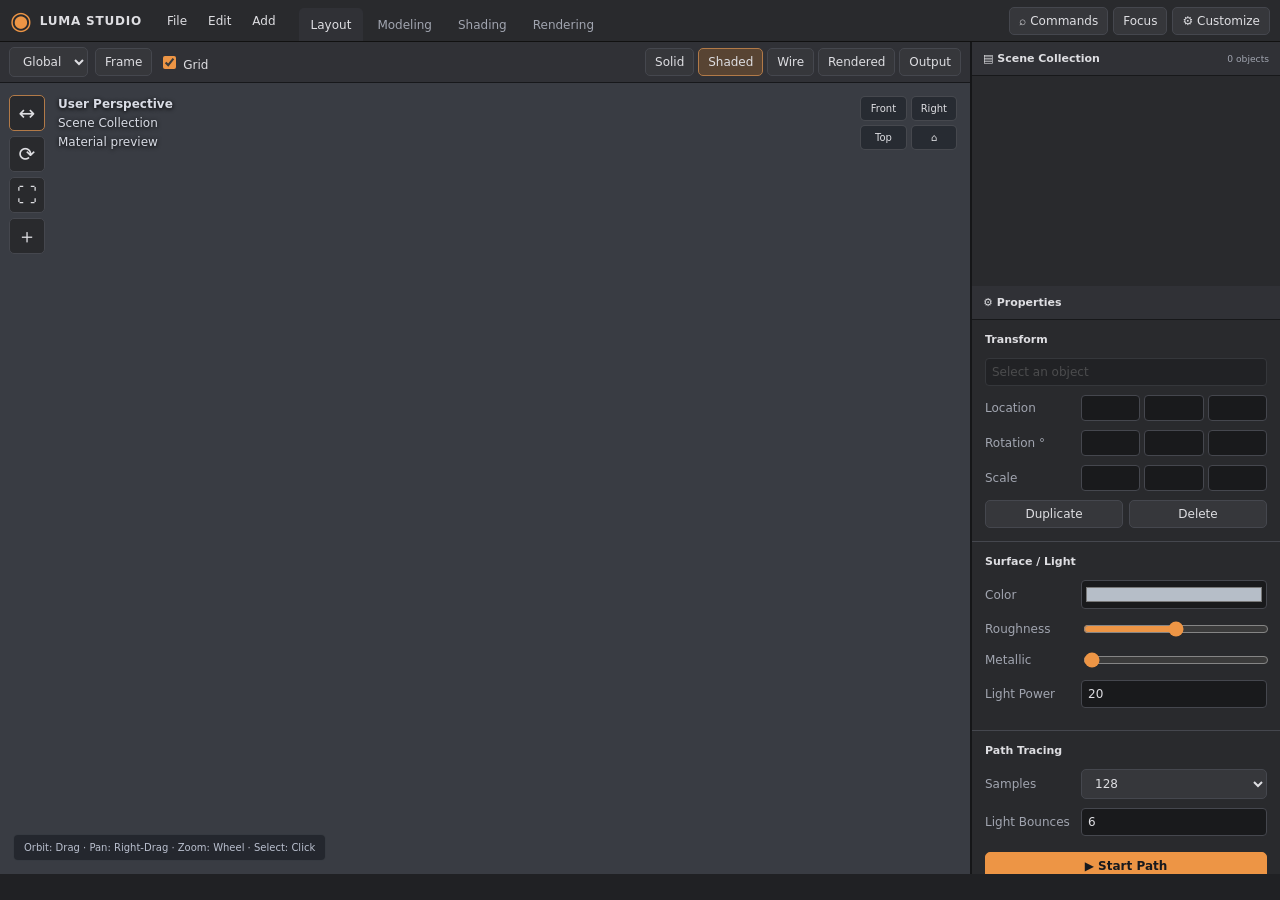
<file: htmv2.html>
<!doctype html>
<html lang="en">
<head>
  <meta charset="utf-8">
  <meta name="viewport" content="width=device-width, initial-scale=1">
  <title>Luma Studio — Web 3D Editor</title>

  <style>
    :root {
      color-scheme: dark;
      --bg: #202124; --panel: #292a2d; --dark: #191a1c;
      --raised: #303136; --control: #36373b; --line: #45474e;
      --text: #dedee2; --muted: #a1a5b0; --accent: #ed9545;
      --sidebar: 310px;
    }

    * { box-sizing: border-box; scrollbar-width: thin; scrollbar-color: var(--line) transparent; }

    body {
      margin: 0; overflow: hidden; background: var(--bg); color: var(--text);
      font: 12px Inter, system-ui, sans-serif;
    }

    button, input, select { font: inherit; }
    button, select {
      color: var(--text); background: var(--control); border: 1px solid var(--line);
      border-radius: 5px; padding: 6px 9px; cursor: pointer;
    }
    button:hover { filter: brightness(1.15); }
    button:disabled, input:disabled { opacity: .45; cursor: not-allowed; }
    button:focus-visible, input:focus-visible, select:focus-visible {
      outline: 2px solid var(--accent); outline-offset: 2px;
    }
    button.active {
      background: color-mix(in srgb, var(--accent) 24%, var(--panel));
      border-color: color-mix(in srgb, var(--accent) 65%, var(--line));
    }
    button.primary {
      background: var(--accent); border-color: var(--accent);
      color: #17191e; font-weight: 750;
    }

    input {
      width: 100%; min-width: 0; padding: 6px; color: var(--text);
      background: var(--dark); border: 1px solid var(--line); border-radius: 4px;
    }
    input[type="checkbox"] { width: auto; accent-color: var(--accent); }
    input[type="range"] { padding: 0; accent-color: var(--accent); }
    input[type="color"] { height: 29px; padding: 2px; }

    .spacer { flex: 1; }

    .app-header {
      height: 42px; display: flex; align-items: center; gap: 5px;
      padding: 0 10px; background: var(--panel); border-bottom: 1px solid #111;
    }
    .brand {
      display: flex; align-items: center; gap: 7px; color: var(--text);
      text-decoration: none; font-weight: 700; letter-spacing: .8px; margin-right: 12px;
    }
    .brand-icon { color: var(--accent); font-size: 25px; }

    .menu { position: relative; }
    .menu summary { list-style: none; padding: 8px; cursor: pointer; border-radius: 4px; }
    .menu summary::-webkit-details-marker { display: none; }
    .menu[open] summary, .menu summary:hover { background: var(--control); }
    .menu-popup {
      position: absolute; left: 0; top: 33px; z-index: 50; width: 220px;
      padding: 5px; max-height: calc(100dvh - 80px); overflow: auto;
      background: var(--panel); border: 1px solid var(--line); border-radius: 6px;
      box-shadow: 0 12px 35px #0008;
    }
    .menu-popup button {
      display: flex; align-items: center; justify-content: space-between;
      width: 100%; border: 0; background: transparent; padding: 9px; text-align: left;
    }
    .menu-popup button:hover { background: var(--raised); }

    .workspace-tabs { display: flex; align-self: stretch; gap: 2px; margin-left: 10px; }
    .workspace-tabs button {
      margin-top: 8px; padding: 0 12px; border: 0; border-radius: 5px 5px 0 0;
      background: transparent; color: var(--muted);
    }
    .workspace-tabs button.active { background: var(--raised); color: var(--text); }

    main { display: flex; height: calc(100dvh - 68px); }
    .workspace { display: flex; flex: 1; min-width: 0; flex-direction: column; }

    .viewport-toolbar {
      display: flex; align-items: center; flex-wrap: wrap; gap: 7px;
      min-height: 37px; padding: 5px 9px; background: var(--raised); border-bottom: 1px solid #17181b;
    }

    #viewport { position: relative; flex: 1; min-height: 0; overflow: hidden; background: #393c43; }
    #viewport canvas { display: block; width: 100%; height: 100%; touch-action: none; }

    .tool-rail {
      position: absolute; z-index: 3; top: 12px; left: 9px;
      display: flex; flex-direction: column; gap: 5px;
    }
    .tool-rail button { width: 36px; height: 36px; padding: 0; font-size: 20px; background: var(--panel); }

    .viewport-overlay {
      position: absolute; top: 14px; left: 58px; display: flex; flex-direction: column;
      gap: 5px; pointer-events: none; color: #d9dce5; text-shadow: 0 1px 4px #000;
    }

    .view-buttons { position: absolute; top: 13px; right: 13px; display: grid; grid-template-columns: 1fr 1fr; gap: 4px; }
    .view-buttons button { font-size: 10px; background: #252830d9; border-color: #ffffff24; }

    #viewportHint {
      position: absolute; bottom: 13px; left: 13px; padding: 7px 10px;
      color: #bac0cf; background: #1c2028b8; border: 1px solid #ffffff16;
      border-radius: 5px; font-size: 10px; pointer-events: none;
    }

    #dropOverlay {
      position: absolute; inset: 12px; z-index: 20; display: none; place-items: center;
      padding: 20px; text-align: center; background: #22394eed; color: #dbefff;
      border: 2px dashed #85bce9; border-radius: 10px; font-size: 19px; pointer-events: none;
    }
    #dropOverlay.visible { display: grid; }

    #toast {
      display: none; position: absolute; bottom: 55px; left: 50%; transform: translateX(-50%);
      z-index: 40; max-width: 85%; padding: 11px 15px; text-align: center;
      background: var(--panel); border: 1px solid var(--line); border-radius: 8px; box-shadow: 0 8px 30px #0007;
    }

    aside {
      display: flex; flex-direction: column; width: var(--sidebar); min-width: 250px;
      background: var(--panel); border-left: 2px solid #151618;
    }

    .panel-heading {
      display: flex; align-items: center; gap: 8px; padding: 10px 11px;
      background: var(--raised); border-bottom: 1px solid #17181a; font-size: 11px; font-weight: 650;
    }
    .panel-heading small { margin-left: auto; color: var(--muted); font-weight: 400; }

    #outliner { height: 210px; flex-shrink: 0; overflow: auto; padding: 5px 0; }
    .object-row { display: flex; align-items: center; gap: 5px; min-height: 27px; padding-right: 8px; cursor: pointer; }
    .object-row:hover { background: var(--raised); }
    .object-row.selected { background: color-mix(in srgb, var(--accent) 23%, var(--panel)); box-shadow: inset 3px 0 var(--accent); }
    .object-row .object-icon { color: var(--accent); }
    .object-name { flex: 1; overflow: hidden; text-overflow: ellipsis; white-space: nowrap; }

    #properties { flex: 1; overflow: auto; }
    .property-section { padding: 13px; border-bottom: 1px solid var(--line); }
    .property-section h2 { margin: 0 0 12px; font-size: 11px; }

    .field { display: grid; grid-template-columns: 88px 1fr; align-items: center; gap: 8px; margin: 9px 0; }
    .field > label { color: var(--muted); }
    .xyz { display: grid; grid-template-columns: repeat(3, 1fr); gap: 4px; }
    .xyz input { padding: 5px 2px; text-align: center; }

    .two-buttons { display: grid; grid-template-columns: 1fr 1fr; gap: 6px; margin-top: 7px; }
    .full { width: 100%; margin-top: 7px; }

    footer {
      display: flex; align-items: center; gap: 12px; height: 26px; padding: 0 10px;
      background: var(--panel); border-top: 1px solid #111; color: var(--muted); font-size: 10px;
    }
    .progress-track { width: 90px; height: 4px; background: var(--line); border-radius: 10px; overflow: hidden; }
    #progressFill { width: 0; height: 100%; background: var(--accent); }

    dialog {
      width: min(560px, calc(100vw - 28px)); max-height: 85dvh; padding: 0;
      color: var(--text); background: var(--panel); border: 1px solid var(--line);
      border-radius: 14px; box-shadow: 0 25px 100px #0009;
    }
    dialog::backdrop { background: #080b12b0; backdrop-filter: blur(5px); }
    .dialog-header { display: flex; justify-content: space-between; padding: 20px; border-bottom: 1px solid var(--line); }
    .dialog-body { padding: 0 20px; }
    .setting { display: grid; grid-template-columns: 1fr 180px; align-items: center; gap: 15px; margin: 12px 0; }

    .command-search { display: flex; align-items: center; gap: 10px; padding: 14px; }
    .command-search input { flex: 1; padding: 11px; font-size: 14px; }
    #commandResults { max-height: 380px; overflow: auto; padding: 0 8px 8px; }
    .command-item { display: flex; justify-content: space-between; width: 100%; padding: 11px; background: transparent; border: 0; }
    .command-item.chosen { background: color-mix(in srgb, var(--accent) 20%, var(--panel)); }

    body.focus-mode aside { display: none; }
    body.hide-tips #viewportHint { display: none !important; }
    body.path-mode #toolRail { display: none; }
    body.output-mode #viewportOverlay, body.output-mode #viewButtons, body.output-mode #viewportHint { display: none; }
  </style>

  <script type="importmap">
  {
    "imports": {
      "three": "https://cdn.jsdelivr.net/npm/three@0.170.0/build/three.module.js",
      "three/addons/": "https://cdn.jsdelivr.net/npm/three@0.170.0/examples/jsm/"
    }
  }
  </script>
</head>

<body>
  <header class="app-header">
    <a class="brand" href="./"><span class="brand-icon">◉</span><span>LUMA <b>STUDIO</b></span></a>

    <details class="menu">
      <summary>File</summary>
      <div class="menu-popup">
        <button id="newScene">New empty scene</button>
        <button id="importScene">Import models…</button>
        <button id="exportScene">Export GLB</button>
        <button id="exportPNG">Save viewport PNG</button>
      </div>
    </details>

    <details class="menu">
      <summary>Edit</summary>
      <div class="menu-popup">
        <button id="undo">Undo <kbd>Ctrl Z</kbd></button>
        <button id="redo">Redo <kbd>Ctrl Shift Z</kbd></button>
        <button id="duplicate">Duplicate <kbd>Shift D</kbd></button>
        <button id="delete">Delete selected</button>
      </div>
    </details>

    <details class="menu" id="addMenu">
      <summary>Add</summary>
      <div class="menu-popup" id="addItems"></div>
    </details>

    <nav class="workspace-tabs">
      <button class="active" data-workspace="layout">Layout</button>
      <button data-workspace="modeling">Modeling</button>
      <button data-workspace="shading">Shading</button>
      <button data-workspace="rendering">Rendering</button>
    </nav>

    <div class="spacer"></div>

    <button id="openCommands">⌕ Commands</button>
    <button id="focusMode">Focus</button>
    <button id="openSettings">⚙ Customize</button>
  </header>

  <main>
    <section class="workspace">
      <div class="viewport-toolbar">
        <select id="transformSpace">
          <option value="world">Global</option>
          <option value="local">Local</option>
        </select>
        <button id="frameSelected">Frame</button>
        <label><input id="showGrid" type="checkbox" checked> Grid</label>
        <div class="spacer"></div>
        <div>
          <button data-mode="solid">Solid</button>
          <button class="active" data-mode="shaded">Shaded</button>
          <button data-mode="wire">Wire</button>
          <button data-mode="rendered">Rendered</button>
          <button data-mode="output">Output</button>
        </div>
      </div>

      <div id="viewport">
        <div class="tool-rail" id="toolRail">
          <button class="active" data-tool="translate">↔</button>
          <button data-tool="rotate">⟳</button>
          <button data-tool="scale">⛶</button>
          <button id="quickAdd">＋</button>
        </div>

        <div class="viewport-overlay" id="viewportOverlay">
          <strong id="viewName">User Perspective</strong>
          <span id="selectionLabel">Scene Collection</span>
          <span id="renderInfo">Material preview</span>
        </div>

        <div class="view-buttons" id="viewButtons">
          <button data-view="front">Front</button>
          <button data-view="right">Right</button>
          <button data-view="top">Top</button>
          <button data-view="iso">⌂</button>
        </div>

        <div id="viewportHint">Orbit: Drag · Pan: Right-Drag · Zoom: Wheel · Select: Click</div>
        <div id="dropOverlay">Drop GLB, GLTF, or OBJ files</div>
        <div id="toast"></div>
      </div>
    </section>

    <aside id="sidebar">
      <div class="panel-heading"><span>▤ Scene Collection</span><small id="objectCount">0 objects</small></div>
      <div id="outliner"></div>

      <div class="panel-heading"><span>⚙ Properties</span></div>

      <div id="properties">
        <section class="property-section">
          <h2>Transform</h2>
          <input id="objectName" placeholder="Select an object" disabled>

          <div class="field">
            <label>Location</label>
            <div class="xyz" data-property="position">
              <input type="number" step=".1" data-axis="x">
              <input type="number" step=".1" data-axis="y">
              <input type="number" step=".1" data-axis="z">
            </div>
          </div>
          <div class="field">
            <label>Rotation °</label>
            <div class="xyz" data-property="rotation">
              <input type="number" step="5" data-axis="x">
              <input type="number" step="5" data-axis="y">
              <input type="number" step="5" data-axis="z">
            </div>
          </div>
          <div class="field">
            <label>Scale</label>
            <div class="xyz" data-property="scale">
              <input type="number" step=".1" data-axis="x">
              <input type="number" step=".1" data-axis="y">
              <input type="number" step=".1" data-axis="z">
            </div>
          </div>

          <div class="two-buttons">
            <button id="duplicateObject">Duplicate</button>
            <button id="deleteObject">Delete</button>
          </div>
        </section>

        <section class="property-section" id="materialSection">
          <h2>Surface / Light</h2>
          <div class="field"><label>Color</label><input id="surfaceColor" type="color" value="#b6bec8"></div>
          <div class="field"><label>Roughness</label><input id="roughness" type="range" min="0" max="1" step=".01" value=".5"></div>
          <div class="field"><label>Metallic</label><input id="metalness" type="range" min="0" max="1" step=".01" value="0"></div>
          <div class="field"><label>Light Power</label><input id="lightPower" type="number" min="0" max="10000" step="5" value="20"></div>
        </section>

        <section class="property-section" id="renderSection">
          <h2>Path Tracing</h2>
          <div class="field">
            <label>Samples</label>
            <select id="samples"><option>32</option><option selected>128</option><option>256</option><option>512</option></select>
          </div>
          <div class="field"><label>Light Bounces</label><input id="bounces" type="number" min="1" max="16" value="6"></div>
          <button class="primary full" id="startRender">▶ Start Path
</file>
